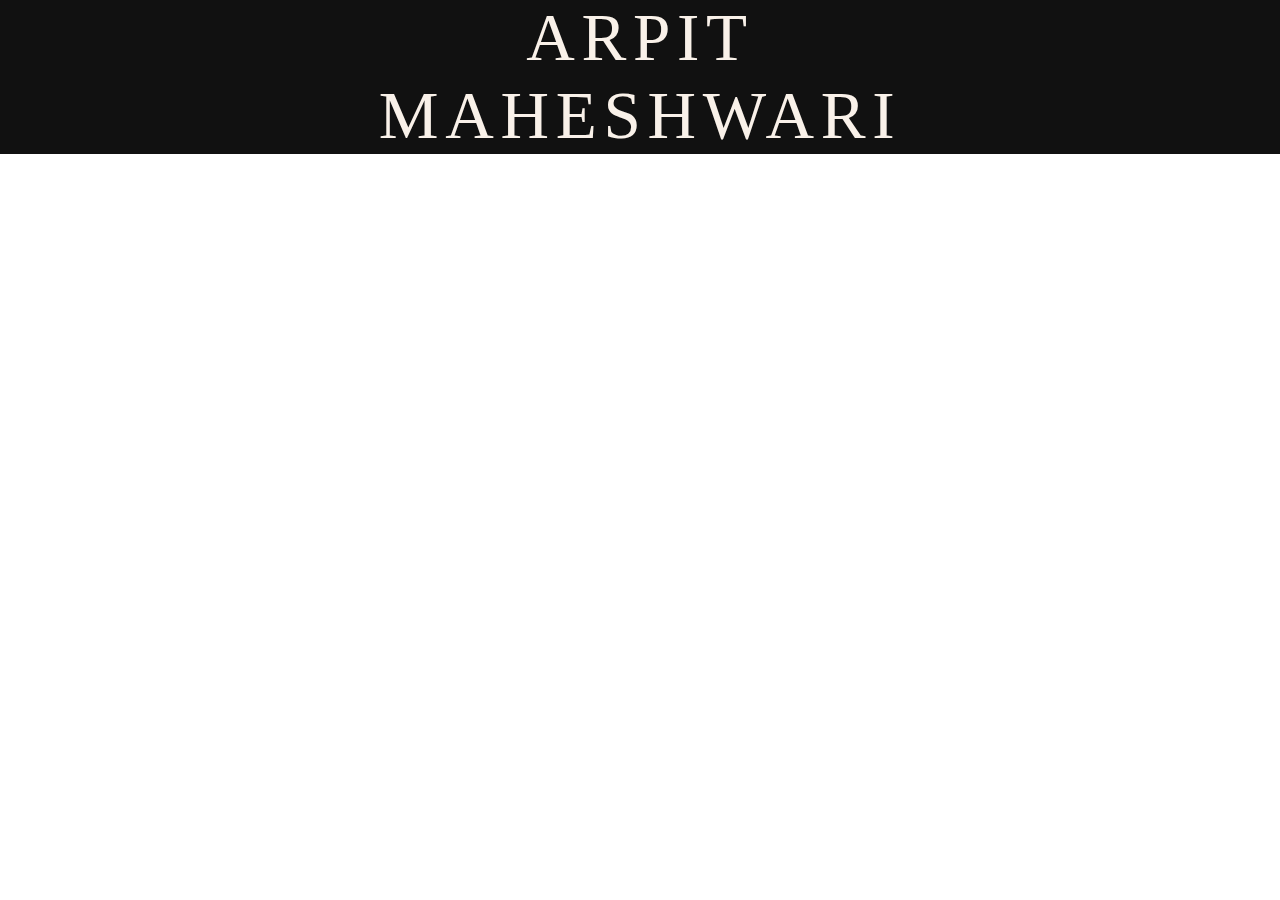
<file: Amazon AWS/index.html>
<!DOCTYPE html>
<html>
<head>
	<title>Amazon AWS!</title>
	<link rel="stylesheet" type="text/css" href="index.css">
</head>
<body>
	<div class="container demo">
		<div class="content">
		  <div id="large-header" class="large-header">
		     <canvas id="demo-canvas"></canvas>
		     <h1 class="main-title"><span class="thin">Arpit Maheshwari</h1>
		  </div>
		</div>
	</div>
	<script type="text/javascript" src="https://s3-us-west-2.amazonaws.com/s.cdpn.io/499416/TweenLite.min.js"></script>
	<script type="text/javascript" src="https://s3-us-west-2.amazonaws.com/s.cdpn.io/499416/EasePack.min.js"></script>
	<script type="text/javascript" src="https://s3-us-west-2.amazonaws.com/s.cdpn.io/499416/demo.js"></script>
</body>
</html>
</file>
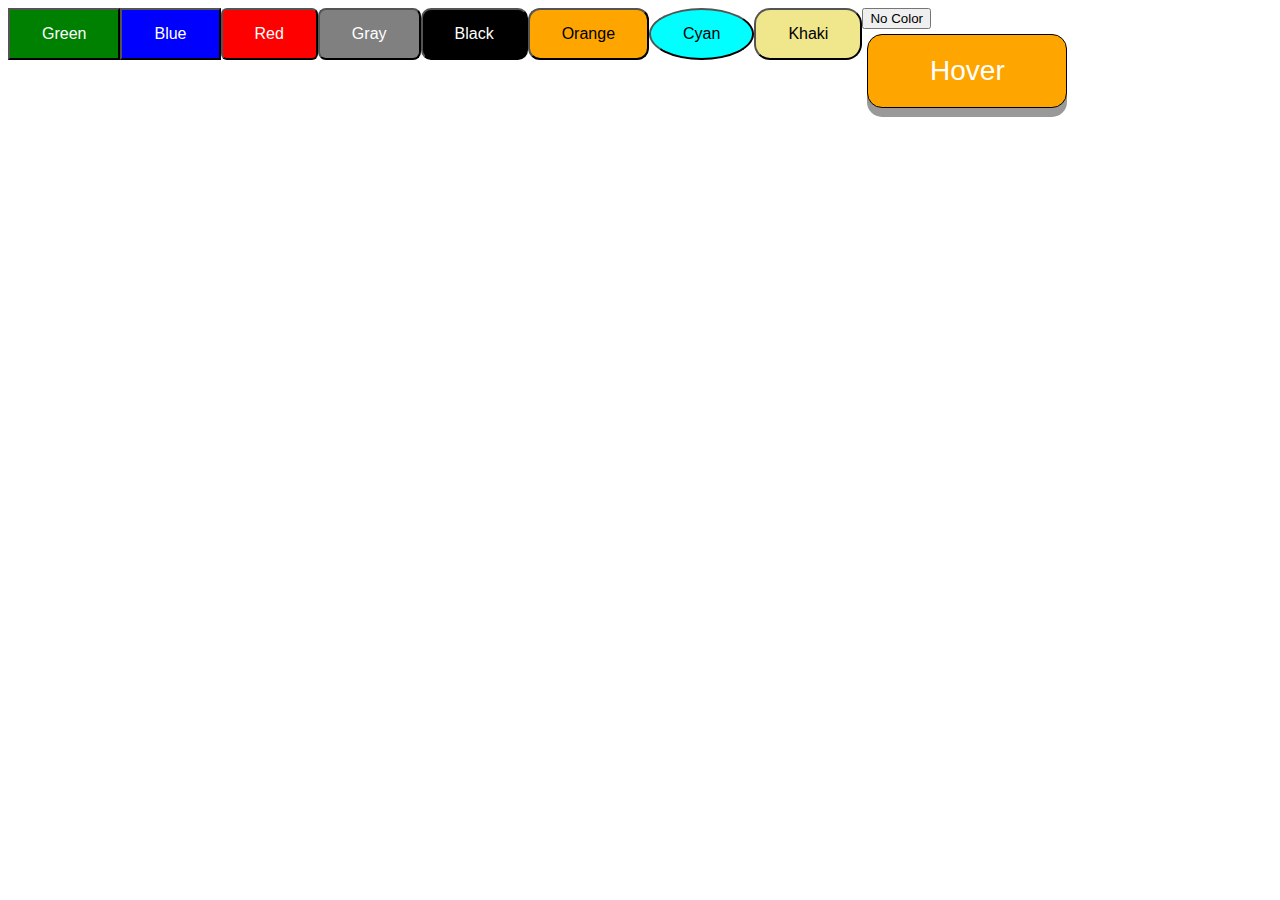
<file: Button-Animation/index.html>
<!DOCTYPE html>
<html>
<head>
	<title>Button-Animation</title>
	<link rel="stylesheet" type="text/css" href="index.css">
</head>
<body>
<div class="container">
	<button style="cursor: pointer;">No Color</button>
	<button class="button button1">Green</button>
	<button class="button button2">Blue</button>
	<button class="button button3">Red</button>
	<button class="button button4">Gray</button>
	<button class="button button5">Black</button>
	<button class="button button6">Orange</button>
	<button class="button button7">Cyan</button>
	<button class="button button8">Khaki</button>
</div>

<button class="animated" style="vertical-align: middle;">
<span>Hover</span></button>

</body>
</html>
</file>
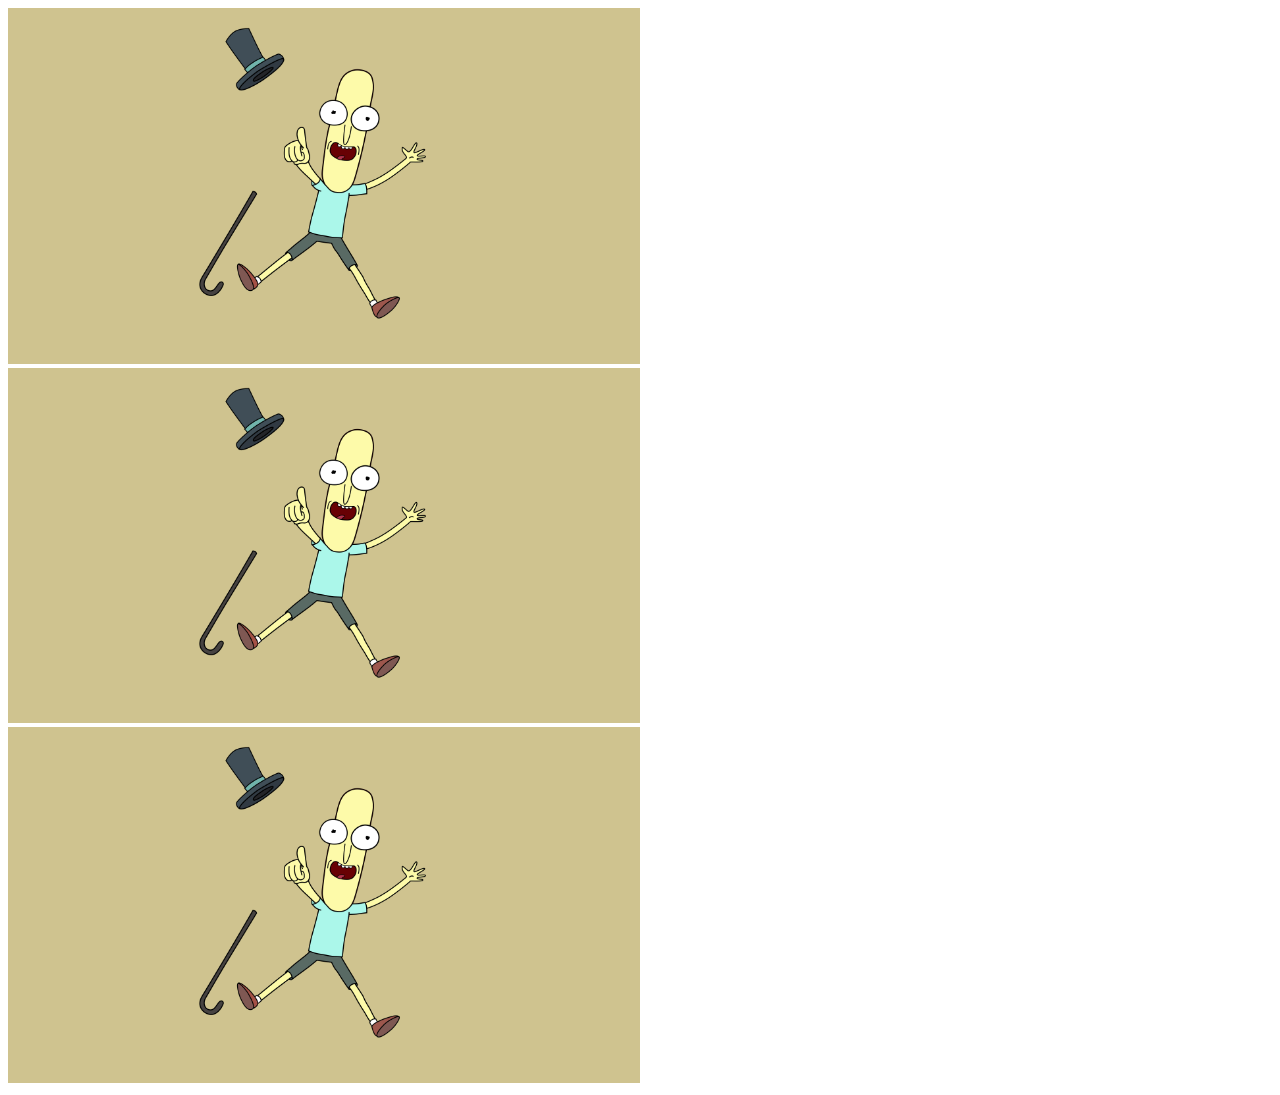
<file: Image-Overlay/index.html>
<!DOCTYPE html>
<html>
<head>
	<title>Image-Overlay</title>
	<link rel="stylesheet" type="text/css" href="index.css">
</head>
<body>
	<div class="container">
		<img src="poopybutthole.jpg" alt="Mr. PoopyButtHole" class="image">
		<div class="overlay">
			<div class="text">Mr. PoopyButtHole!</div>
		</div>
	</div>
	<div class="container">
		<img src="poopybutthole.jpg" alt="Mr. PoopyButtHole" class="image">
		<div class="overlay">
			<div class="text">Mr. PoopyButtHole!</div>
		</div>
	</div>
	<div class="container">
		<img src="poopybutthole.jpg" alt="Mr. PoopyButtHole" class="image">
		<div class="overlay">
			<div class="text">Mr. PoopyButtHole!</div>
		</div>
	</div>
</body>
</html>
</file>
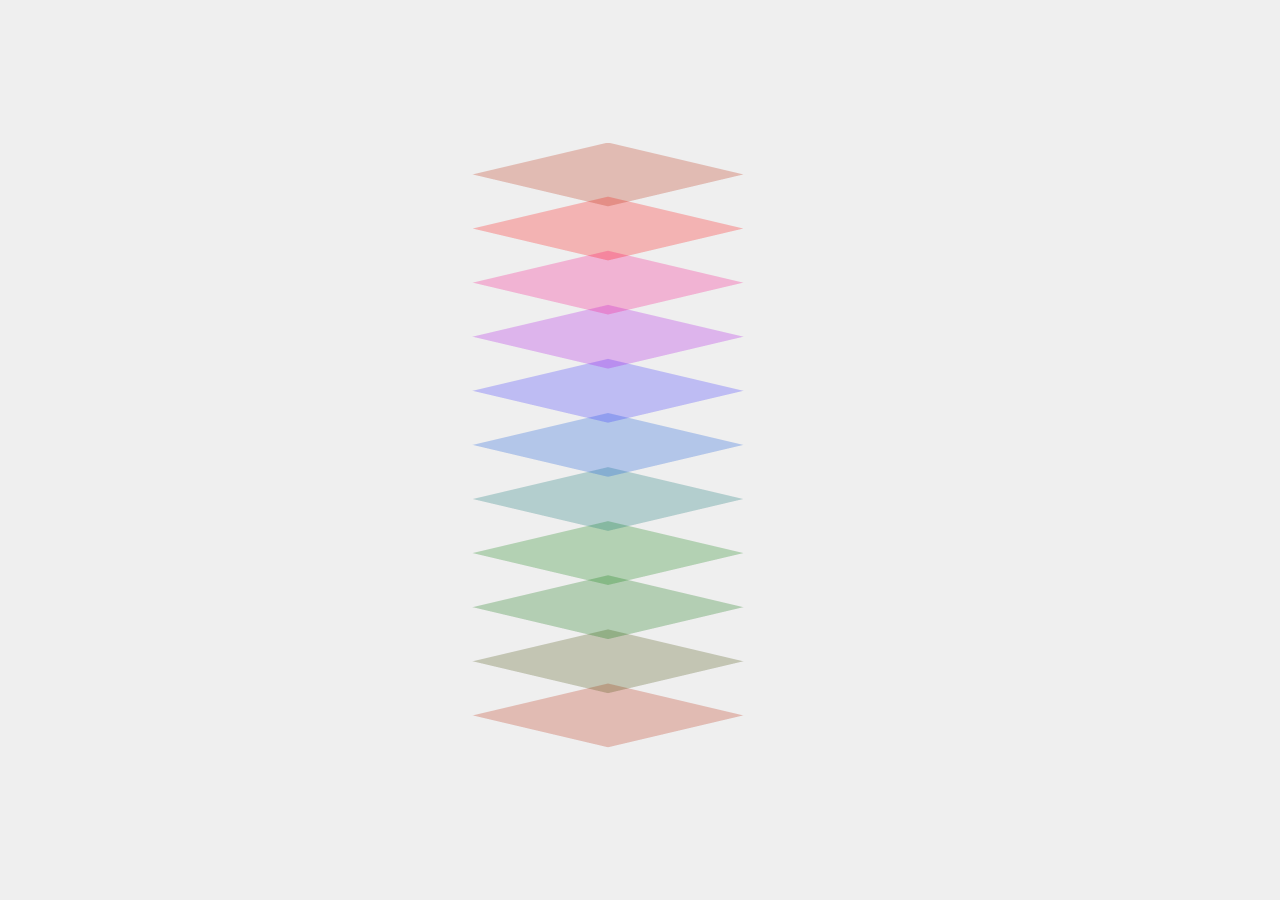
<file: Layered Styles/index.html>
<!DOCTYPE html>
<html>
<head>
	<title>Layer Animation</title>
	<link rel="stylesheet" type="text/css" href="index.css">
</head>
<body>
<div class="layers">
	<p></p>
	<p></p>
	<p></p>
	<p></p>
	<p></p>
	<p></p>
	<p></p>
	<p></p>
	<p></p>
	<p></p>
	<p></p>
</div>
</body>
</html>
</file>
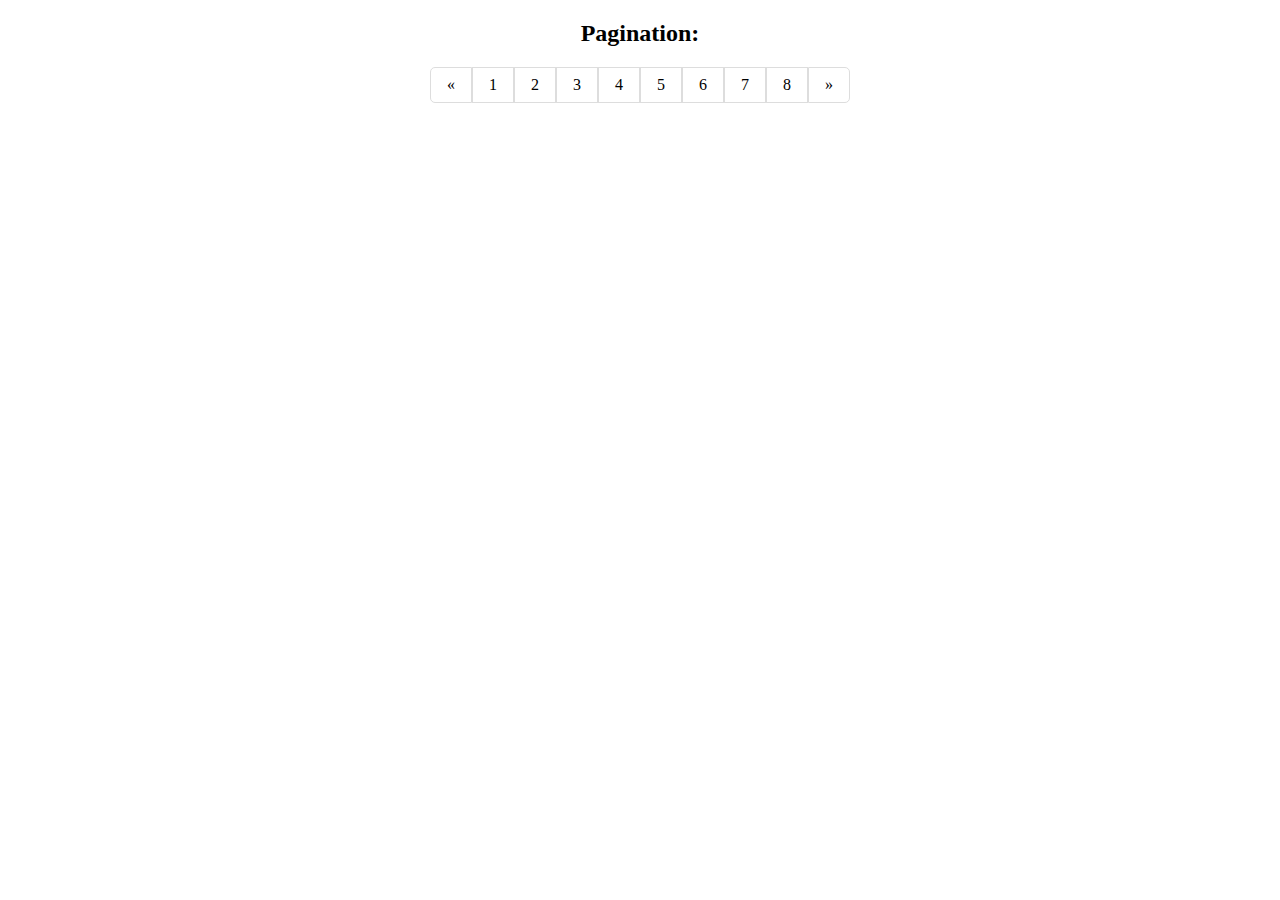
<file: Pagination/index.html>
<!DOCTYPE html>
<html>
<head>
	<title>Pagination</title>
	<link rel="stylesheet" type="text/css" href="index.css">
</head>
<body>
	<h2 align="center">Pagination:</h2>
	<div align="center">
	<div class="pagination">
		<a href="#">&laquo;</a>
		<a href="#">1</a>
		<a href="#">2</a>
		<a href="#">3</a>
		<a href="#">4</a>
		<a href="#">5</a>
		<a href="#">6</a>
		<a href="#">7</a>
		<a href="#">8</a>
		<a href="#">&raquo;</a>
	</div>
	</div>
</body>
</html>
</file>
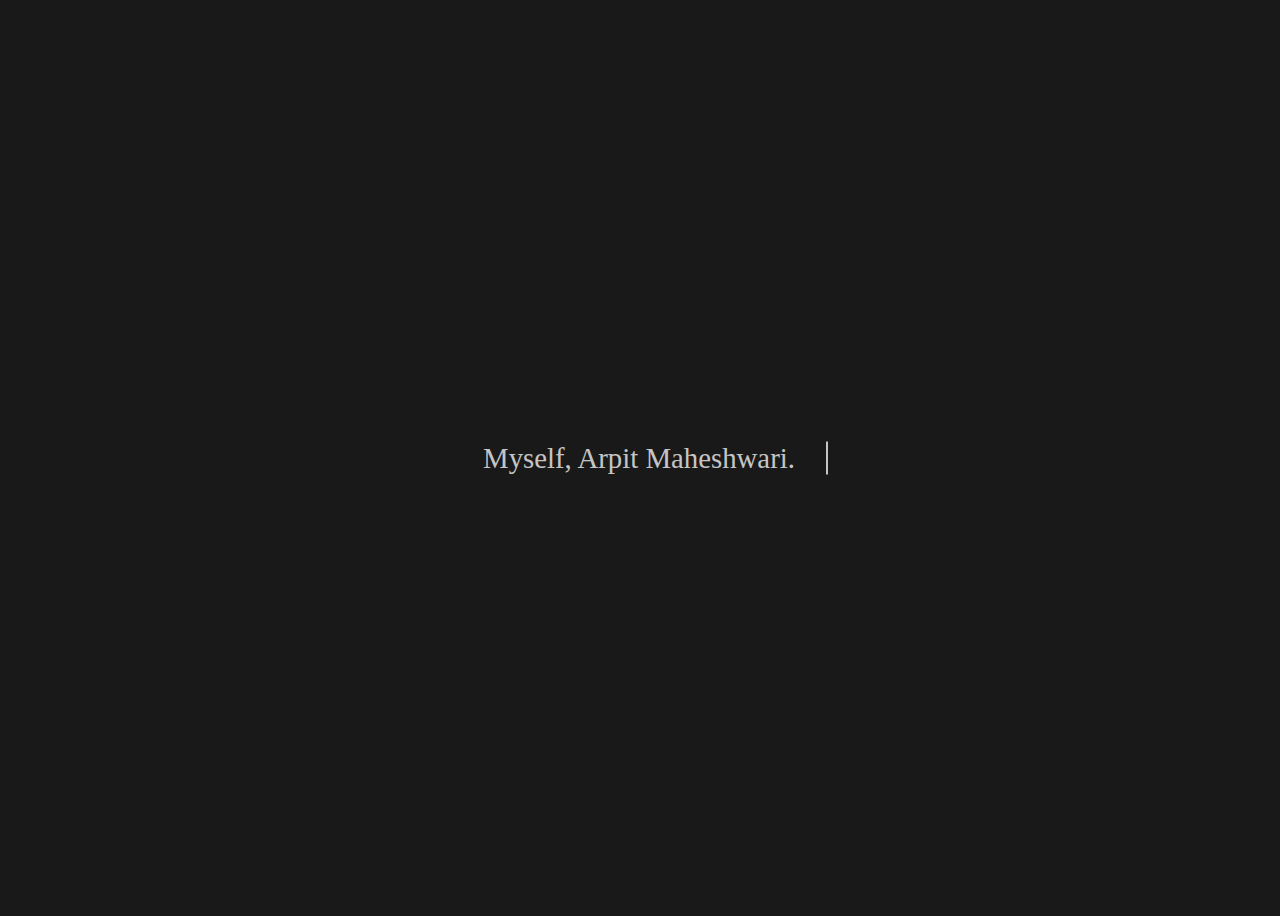
<file: Typewriter Effect/index.html>
<!DOCTYPE html>
<html>
<head>
	<title>Typewriter-Effect</title>
	<link rel="stylesheet" type="text/css" href="index.css">
</head>
<body>
	<p class="line anim-typewriter">Myself, Arpit Maheshwari.</p>
</body>
</html>
</file>
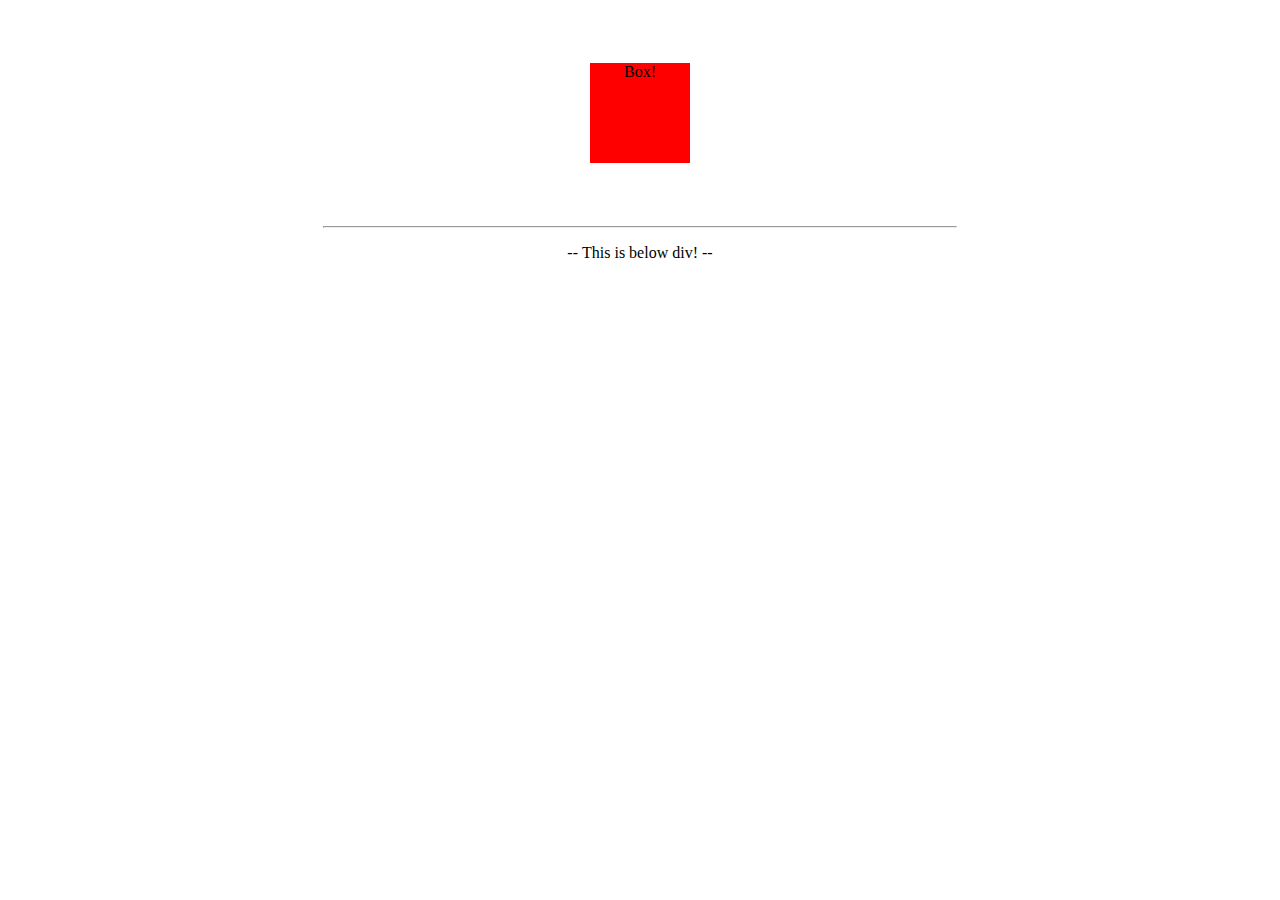
<file: Box-Animation/box-animation.html>
<!DOCTYPE html>
<html>
<head>
	<title>Box-Animation</title>
	<link rel="stylesheet" type="text/css" href="box-animation.css">
</head>
<body>
	<div class="box"><p>Box!</p></div>
	<hr width="50%" align="center">
	<p align="center">--&nbspThis is below div!&nbsp--</p>
</body>
</html>
</file>
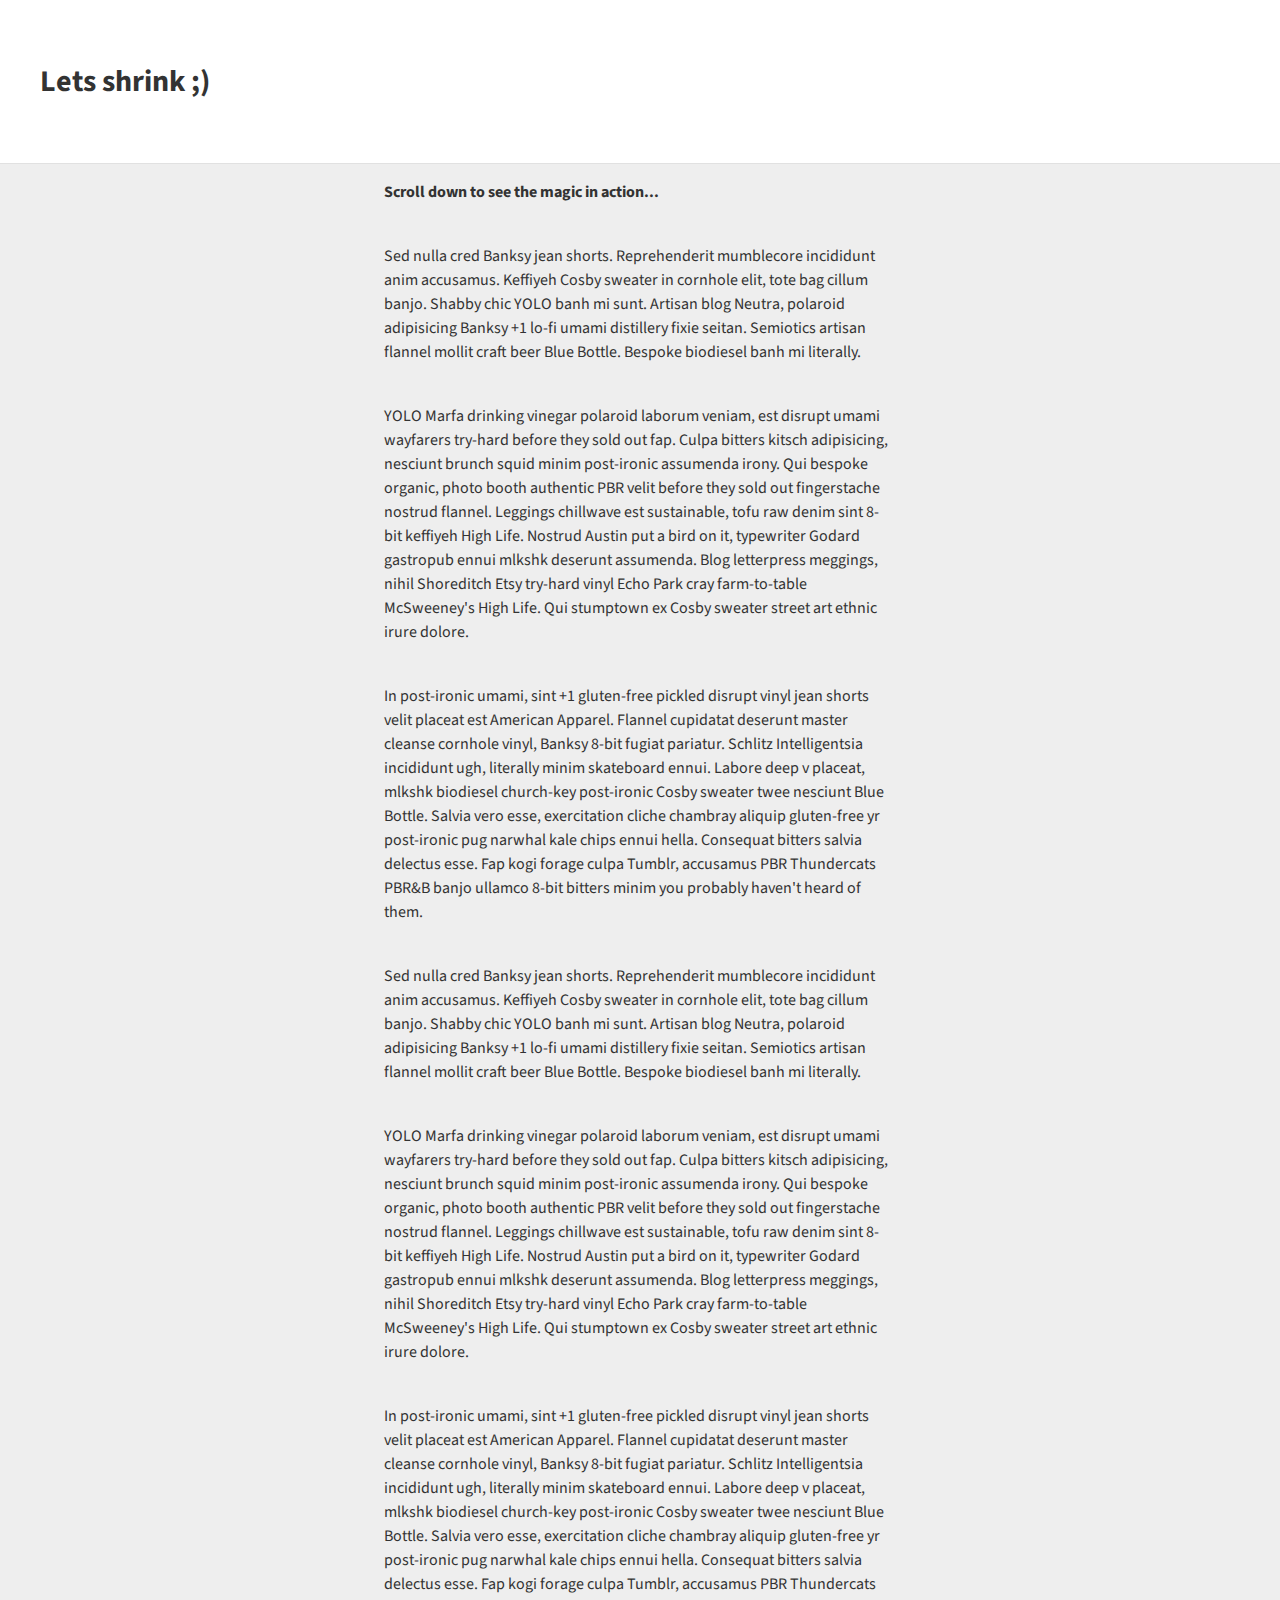
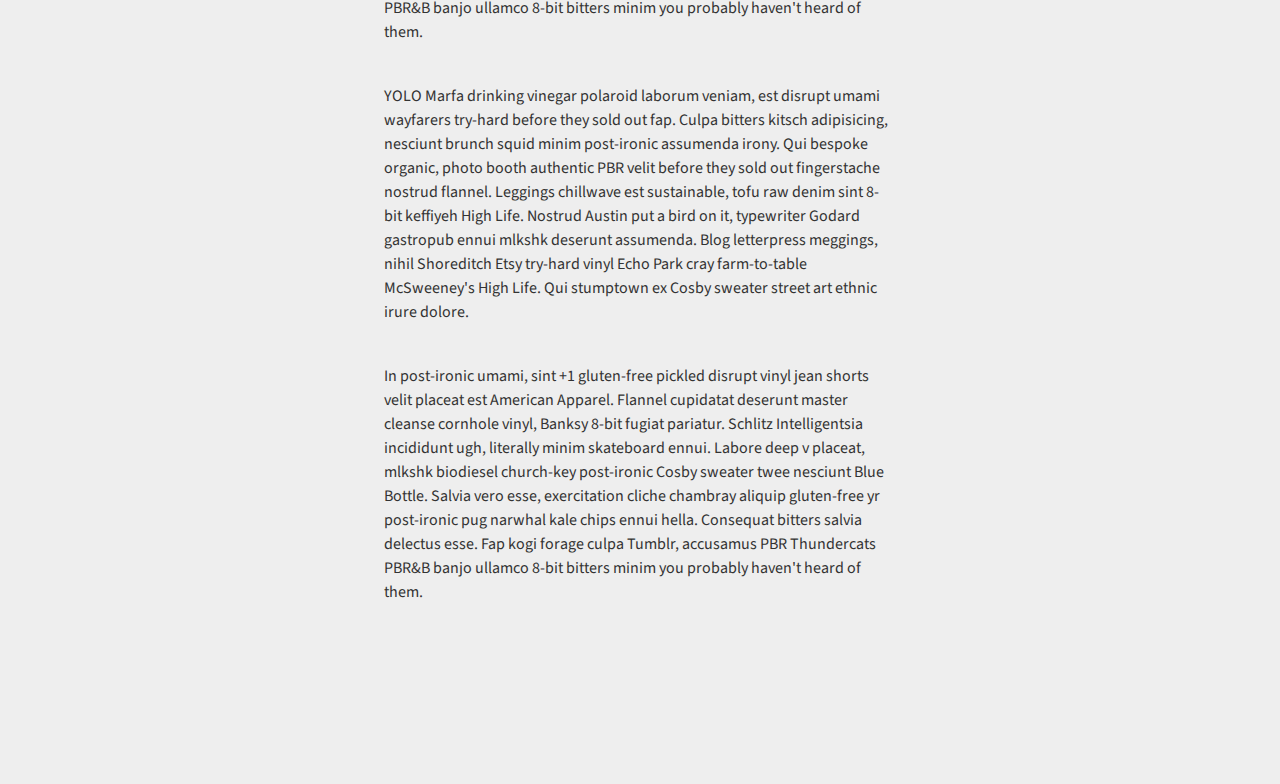
<file: Shrinking Header/shrinkheader.html>
<!DOCTYPE html>
<html>
<head>
	<title>Header!</title>
	<link href='https://fonts.googleapis.com/css?family=Source+Sans+Pro' rel='stylesheet' type='text/css'>

  <script type="text/javascript" src="https://ajax.googleapis.com/ajax/libs/jquery/3.3.1/jquery.min.js"></script>
  <link rel="stylesheet" type="text/css" href="shrinkheader.css">
  <script type="text/javascript" src="shrinkheader.js"></script>
</head>
<body>

<header>
  <h1>Lets shrink ;)</h1>
</header>
  
<section class="container">
  <p><strong>Scroll down to see the magic in action...</strong></p>
<p>
Sed nulla cred Banksy jean shorts. Reprehenderit mumblecore incididunt anim accusamus. Keffiyeh Cosby sweater in cornhole elit, tote bag cillum banjo. Shabby chic YOLO banh mi sunt. Artisan blog Neutra, polaroid adipisicing Banksy +1 lo-fi umami distillery fixie seitan. Semiotics artisan flannel mollit craft beer Blue Bottle. Bespoke biodiesel banh mi literally.
</p>

<p>
YOLO Marfa drinking vinegar polaroid laborum veniam, est disrupt umami wayfarers try-hard before they sold out fap. Culpa bitters kitsch adipisicing, nesciunt brunch squid minim post-ironic assumenda irony. Qui bespoke organic, photo booth authentic PBR velit before they sold out fingerstache nostrud flannel. Leggings chillwave est sustainable, tofu raw denim sint 8-bit keffiyeh High Life. Nostrud Austin put a bird on it, typewriter Godard gastropub ennui mlkshk deserunt assumenda. Blog letterpress meggings, nihil Shoreditch Etsy try-hard vinyl Echo Park cray farm-to-table McSweeney's High Life. Qui stumptown ex Cosby sweater street art ethnic irure dolore.
</p>

<p>
In post-ironic umami, sint +1 gluten-free pickled disrupt vinyl jean shorts velit placeat est American Apparel. Flannel cupidatat deserunt master cleanse cornhole vinyl, Banksy 8-bit fugiat pariatur. Schlitz Intelligentsia incididunt ugh, literally minim skateboard ennui. Labore deep v placeat, mlkshk biodiesel church-key post-ironic Cosby sweater twee nesciunt Blue Bottle. Salvia vero esse, exercitation cliche chambray aliquip gluten-free yr post-ironic pug narwhal kale chips ennui hella. Consequat bitters salvia delectus esse. Fap kogi forage culpa Tumblr, accusamus PBR Thundercats PBR&B banjo ullamco 8-bit bitters minim you probably haven't heard of them.
</p> 
  
<p>
Sed nulla cred Banksy jean shorts. Reprehenderit mumblecore incididunt anim accusamus. Keffiyeh Cosby sweater in cornhole elit, tote bag cillum banjo. Shabby chic YOLO banh mi sunt. Artisan blog Neutra, polaroid adipisicing Banksy +1 lo-fi umami distillery fixie seitan. Semiotics artisan flannel mollit craft beer Blue Bottle. Bespoke biodiesel banh mi literally.
</p>

<p>
YOLO Marfa drinking vinegar polaroid laborum veniam, est disrupt umami wayfarers try-hard before they sold out fap. Culpa bitters kitsch adipisicing, nesciunt brunch squid minim post-ironic assumenda irony. Qui bespoke organic, photo booth authentic PBR velit before they sold out fingerstache nostrud flannel. Leggings chillwave est sustainable, tofu raw denim sint 8-bit keffiyeh High Life. Nostrud Austin put a bird on it, typewriter Godard gastropub ennui mlkshk deserunt assumenda. Blog letterpress meggings, nihil Shoreditch Etsy try-hard vinyl Echo Park cray farm-to-table McSweeney's High Life. Qui stumptown ex Cosby sweater street art ethnic irure dolore.
</p>

<p>
In post-ironic umami, sint +1 gluten-free pickled disrupt vinyl jean shorts velit placeat est American Apparel. Flannel cupidatat deserunt master cleanse cornhole vinyl, Banksy 8-bit fugiat pariatur. Schlitz Intelligentsia incididunt ugh, literally minim skateboard ennui. Labore deep v placeat, mlkshk biodiesel church-key post-ironic Cosby sweater twee nesciunt Blue Bottle. Salvia vero esse, exercitation cliche chambray aliquip gluten-free yr post-ironic pug narwhal kale chips ennui hella. Consequat bitters salvia delectus esse. Fap kogi forage culpa Tumblr, accusamus PBR Thundercats PBR&B banjo ullamco 8-bit bitters minim you probably haven't heard of them.
</p>
  <p>
YOLO Marfa drinking vinegar polaroid laborum veniam, est disrupt umami wayfarers try-hard before they sold out fap. Culpa bitters kitsch adipisicing, nesciunt brunch squid minim post-ironic assumenda irony. Qui bespoke organic, photo booth authentic PBR velit before they sold out fingerstache nostrud flannel. Leggings chillwave est sustainable, tofu raw denim sint 8-bit keffiyeh High Life. Nostrud Austin put a bird on it, typewriter Godard gastropub ennui mlkshk deserunt assumenda. Blog letterpress meggings, nihil Shoreditch Etsy try-hard vinyl Echo Park cray farm-to-table McSweeney's High Life. Qui stumptown ex Cosby sweater street art ethnic irure dolore.
</p>

<p>
In post-ironic umami, sint +1 gluten-free pickled disrupt vinyl jean shorts velit placeat est American Apparel. Flannel cupidatat deserunt master cleanse cornhole vinyl, Banksy 8-bit fugiat pariatur. Schlitz Intelligentsia incididunt ugh, literally minim skateboard ennui. Labore deep v placeat, mlkshk biodiesel church-key post-ironic Cosby sweater twee nesciunt Blue Bottle. Salvia vero esse, exercitation cliche chambray aliquip gluten-free yr post-ironic pug narwhal kale chips ennui hella. Consequat bitters salvia delectus esse. Fap kogi forage culpa Tumblr, accusamus PBR Thundercats PBR&B banjo ullamco 8-bit bitters minim you probably haven't heard of them.
</p>
</section>
</body>
</html>
</file>
<file: Amazon AWS/index.css>
body, html{
   margin: 0;
}
.large-header {
   position: relative;
   width: 100%;
   background: #111;
   overflow: hidden;
   background-size: cover;
   background-position: center center;
   z-index: 1;
}

.demo .large-header {
   background-image: url("https://s3-us-west-2.amazonaws.com/s.cdpn.io/499416/demo-bg.jpg");
}

.main-title {
   position: absolute;
   margin: 0;
   padding: 0;
   color: #f9f1e9;
   text-align: center;
   top: 50%;
   left: 50%;
   -webkit-transform: translate3d(-50%, -50%, 0);
   transform: translate3d(-50%, -50%, 0);
}

.demo .main-title {
   text-transform: uppercase;
   font-size: 4.2em;
   letter-spacing: 0.1em;
}

.main-title .thin {
   font-weight: 200;
}

@media only screen and (max-width: 768px) {
   .demo .main-title {
      font-size: 3em;
   }
}
</file>
<file: Button-Animation/index.css>
.button{
	/*border: 2px solid black;*/
	color: white;
	padding: 15px 32px;
	text-align: center;
	text-decoration: none;
	display: inline-block;
	font-size: 16px;
	/*margin: 4px 2px;*/
	cursor: pointer;
	float: left;
	transition-duration: 400ms;
}
.button1{
	background-color: green;
	/*border-radius: 2px;*/
}
.button2{
	background-color: blue;
	/*border-radius: 4px;*/
}
.button3{
	background-color: red;
	border-radius: 6px;
}
.button4{
	background-color: gray;
	border-radius: 8px;
}
.button5{
	background-color: black;
	border-radius: 10px;
}
.button6{
	background-color: orange;
	border-radius: 12px;
	color: black;
}
.button7{
	background-color: cyan;
	border-radius: 50%;
	color: black;
}
.button8{
	background-color: khaki;
	border-radius: 16px;
	color: black;
}
.button:hover{
	background-color: black;
	box-shadow: 4px 4px 3px #888888;
}
.button5:hover{
	background-color: white;
	color: black;
}
.button6:hover{
	background-color: white;
}
.button7:hover{
	background-color: white;
}
.button8:hover{
	background-color: white;
}

.animated{
	display: inline-block;
	border-radius: 4px;
	background-color: orange;
	border: 1px solid black;
	color: white;
	text-align: center;
	font-size: 28px;
	padding: 20px;
	width: 200px;
	transition: all 0s;
	cursor: pointer;
	margin: 5px;
	border-radius: 15px;
	box-shadow: 0 9px 0 #999;
}

.animated span{
	cursor: pointer;
	display: inline-block;
	position: relative;
	transition: all 0s;
}
.animated span::after{
	content: '\00bb';
	position: absolute;
	opacity: 0;
	top: 0;
	right: -20px;
	transition: all 0.5s;
}
.animated:hover{
	background-color: red;
}
.animated:hover span{
	padding-right: 25px;
}
.animated:hover span::after{
	opacity: 1;
	right: 0;
}
.animated:active{
	background-color: red;
	box-shadow: 0 5px 0 #666;
	transform: translate(3px,3px);
}
</file>
<file: Image-Overlay/index.css>
.container{
	position: relative;
	width: 50%;
}

.image{
	display: inline-block;
	width: 100%;
	height: auto;
}

.overlay{
	position: absolute;
	bottom: 100%;
	left: 0;
	right: 0;
	background-color: #008CBA;
	overflow: hidden;
	width: 100%;
	height: 0;
	transition: 1s ease;
}

.container:hover .overlay{
	bottom: 0;
	height: 100%;
}

.text{
	white-space: nowrap;
	color: white;
	font-size: 20px;
	position: absolute;
	overflow: hidden;
	top: 50%;
	left: 50%;
	transform: translate(-50%, -50%);
}
</file>
<file: Layered Styles/index.css>
/*body{
	background: #efefef;
}

.layers{
	position: fixed;
	left: 40vw;
	top: 45vh;
	transform: scaleY(0.5) scaleX(1.5);
	animation: scale ease-in-out 10s infinite;
}

@keyframes scale {
	50% {
		transform: rotateX(45deg) rotateZ(45deg) translate3d(0vh,0vh,15vh) scale(1);
	}
}

p{
	position: absolute;
	width: 10vw;
	height: 10vw;
	background: rgba(255,0,0,0.25);
}

@for $i from -6 to 6 {
	p:nth-child(#{$i+6}){
		transform: rotateX(45deg) rotateZ(45deg) translate3d(0vh,0vh,$i*17vh);
		filter: hue-rotate(($i+6)*36deg);
		animation: slide#{$i} ease-in-out 10s infinite;
	}
	@keyframes slide#{$i} {
		50% {
			transform: rotateX(45deg) rotateZ(45deg) translate3d(0vh,0vh,-$i*17vh) scale(0.5 + 0.05*$i);
		}
	}
}*/
body {
  background: #efefef;
}

.layers {
  position: fixed;
  left: 40vw;
  top: 45vh;
  transform: scaleY(0.5) scaleX(1.5);
  animation: scale ease-in-out 10s infinite;
}

@keyframes scale {
  50% {
    transform: rotateX(45deg) rotateZ(45deg) translate3d(0vh, 0vh, 15vh) scale(1);
  }
}
p {
  position: absolute;
  width: 10vw;
  height: 10vw;
  background: rgba(255, 0, 0, 0.25);
}

p:nth-child(0) {
  transform: rotateX(45deg) rotateZ(45deg) translate3d(0vh, 0vh, -102vh);
  filter: hue-rotate(0deg);
  animation: slide-6 ease-in-out 10s infinite;
}

@keyframes slide-6 {
  50% {
    transform: rotateX(45deg) rotateZ(45deg) translate3d(0vh, 0vh, 102vh) scale(0.2);
  }
}
p:nth-child(1) {
  transform: rotateX(45deg) rotateZ(45deg) translate3d(0vh, 0vh, -85vh);
  filter: hue-rotate(36deg);
  animation: slide-5 ease-in-out 10s infinite;
}

@keyframes slide-5 {
  50% {
    transform: rotateX(45deg) rotateZ(45deg) translate3d(0vh, 0vh, 85vh) scale(0.25);
  }
}
p:nth-child(2) {
  transform: rotateX(45deg) rotateZ(45deg) translate3d(0vh, 0vh, -68vh);
  filter: hue-rotate(72deg);
  animation: slide-4 ease-in-out 10s infinite;
}

@keyframes slide-4 {
  50% {
    transform: rotateX(45deg) rotateZ(45deg) translate3d(0vh, 0vh, 68vh) scale(0.3);
  }
}
p:nth-child(3) {
  transform: rotateX(45deg) rotateZ(45deg) translate3d(0vh, 0vh, -51vh);
  filter: hue-rotate(108deg);
  animation: slide-3 ease-in-out 10s infinite;
}

@keyframes slide-3 {
  50% {
    transform: rotateX(45deg) rotateZ(45deg) translate3d(0vh, 0vh, 51vh) scale(0.35);
  }
}
p:nth-child(4) {
  transform: rotateX(45deg) rotateZ(45deg) translate3d(0vh, 0vh, -34vh);
  filter: hue-rotate(144deg);
  animation: slide-2 ease-in-out 10s infinite;
}

@keyframes slide-2 {
  50% {
    transform: rotateX(45deg) rotateZ(45deg) translate3d(0vh, 0vh, 34vh) scale(0.4);
  }
}
p:nth-child(5) {
  transform: rotateX(45deg) rotateZ(45deg) translate3d(0vh, 0vh, -17vh);
  filter: hue-rotate(180deg);
  animation: slide-1 ease-in-out 10s infinite;
}

@keyframes slide-1 {
  50% {
    transform: rotateX(45deg) rotateZ(45deg) translate3d(0vh, 0vh, 17vh) scale(0.45);
  }
}
p:nth-child(6) {
  transform: rotateX(45deg) rotateZ(45deg) translate3d(0vh, 0vh, 0vh);
  filter: hue-rotate(216deg);
  animation: slide0 ease-in-out 10s infinite;
}

@keyframes slide0 {
  50% {
    transform: rotateX(45deg) rotateZ(45deg) translate3d(0vh, 0vh, 0vh) scale(0.5);
  }
}
p:nth-child(7) {
  transform: rotateX(45deg) rotateZ(45deg) translate3d(0vh, 0vh, 17vh);
  filter: hue-rotate(252deg);
  animation: slide1 ease-in-out 10s infinite;
}

@keyframes slide1 {
  50% {
    transform: rotateX(45deg) rotateZ(45deg) translate3d(0vh, 0vh, -17vh) scale(0.55);
  }
}
p:nth-child(8) {
  transform: rotateX(45deg) rotateZ(45deg) translate3d(0vh, 0vh, 34vh);
  filter: hue-rotate(288deg);
  animation: slide2 ease-in-out 10s infinite;
}

@keyframes slide2 {
  50% {
    transform: rotateX(45deg) rotateZ(45deg) translate3d(0vh, 0vh, -34vh) scale(0.6);
  }
}
p:nth-child(9) {
  transform: rotateX(45deg) rotateZ(45deg) translate3d(0vh, 0vh, 51vh);
  filter: hue-rotate(324deg);
  animation: slide3 ease-in-out 10s infinite;
}

@keyframes slide3 {
  50% {
    transform: rotateX(45deg) rotateZ(45deg) translate3d(0vh, 0vh, -51vh) scale(0.65);
  }
}
p:nth-child(10) {
  transform: rotateX(45deg) rotateZ(45deg) translate3d(0vh, 0vh, 68vh);
  filter: hue-rotate(360deg);
  animation: slide4 ease-in-out 10s infinite;
}

@keyframes slide4 {
  50% {
    transform: rotateX(45deg) rotateZ(45deg) translate3d(0vh, 0vh, -68vh) scale(0.7);
  }
}
p:nth-child(11) {
  transform: rotateX(45deg) rotateZ(45deg) translate3d(0vh, 0vh, 85vh);
  filter: hue-rotate(396deg);
  animation: slide5 ease-in-out 10s infinite;
}

@keyframes slide5 {
  50% {
    transform: rotateX(45deg) rotateZ(45deg) translate3d(0vh, 0vh, -85vh) scale(0.75);
  }
}
</file>
<file: Pagination/index.css>
.pagination{
	display: inline-block;
}
.pagination a{
	color: black;
	float: left;
	padding: 8px 16px;
	border: 1px solid #ddd;
	text-decoration: none;
	transition: all 0.5s;
}
.pagination a:hover{
	background-color: gray;
}
.pagination a:active{
	background-color: green;
}
.pagination a:first-child{
	border-top-left-radius: 5px;
	border-bottom-left-radius: 5px;
}
.pagination a:last-child{
	border-top-right-radius: 5px;
	border-bottom-right-radius: 5px;
}
</file>
<file: Typewriter Effect/index.css>
/*@import url(https://fonts.googleapis.com/css?family=Anonymous+Pro);
*/
html{
	min-height: 100%;
	overflow: hidden;
}

body{
 	height: calc(100vh - 8em);
 	padding: 4em;
 	color: rgba(255,255,255,0.75);
 	/*font-family: 'Anonymous Pro', monospace;*/
 	background-color: rgb(25,25,25);
}

.line{
	position: relative;
	top: 50%;
	width: 13em;
	margin: 0 auto;
	border-right: 2px solid rgba(255,255,255,0.75);
	font-size: 180%;
	text-align: center;
	white-space: nowrap;
	overflow: hidden;
	transform: translateY(-50%);
}

.anim-typewriter{
	animation: typewriter 4s steps(40) 1s infinite normal both,
	blinkTextCursor 500ms steps(40) infinite normal;
}

@keyframes typewriter {
	from {
		width: 0;
	}
	to {
		width: 14em;
	}
}

@keyframes blinkTextCursor {
	from {
		border-right-color: rgba(255,255,255,0.75);
	}
	to {
		border-right-color: transparent;
	}
}
</file>
<file: Box-Animation/box-animation.css>
.box {
	text-align: center;
	margin: 5% auto;
	width: 100px;
	height: 100px;
	background-color: red;
	animation-name: bground;
	animation-duration: 8s;
	animation-iteration-count: infinite;
	animation-direction: alternate;
	animation-timing-function: fade-in;
	/*animation-delay: 2s;*/
	transition: all 2s ease;
}

.box:hover {
	width: 200px;
	height: 200px;
	transform: rotate(360deg);
	animation-play-state: paused;
	
}

@keyframes bground {
	0% {background-color: red;}
	25% {background-color: green;}
	50% {background-color: orange;}
	75% {background-color: blue;}
	/*Can also vary position of box by margin or left & right.*/
}
</file>
<file: Shrinking Header/shrinkheader.css>
body {
  background: #eee;
  margin: 0;
  padding: 0;
  font-family: "Source Sans Pro", sans-serif;
  color: #333;
}

header {
  width: 100%;
  padding: 40px 0;
  background: #fff;
  border-bottom: 1px solid #e1e1e1;
  /* animation magic */
  transition: all 0.2s ease-in-out;
  -webkit-transition: all 0.2s ease-in-out;
  -moz-transition: all 0.2s ease-in-out;
  z-index: 9999;
  top: 0;
  position: fixed;
}

header h1 {
  font-size: 30px;
  text-indent: 40px;
  font-weight: bold;
}

.container {
  width: 40%;
  margin: 180px auto;
}

.shrink {
  padding: 10px 0;
}

p {
  margin: 0 0 40px 0;
  line-height: 24px;
}

strong {
  font-weight: bold;
}
</file>
